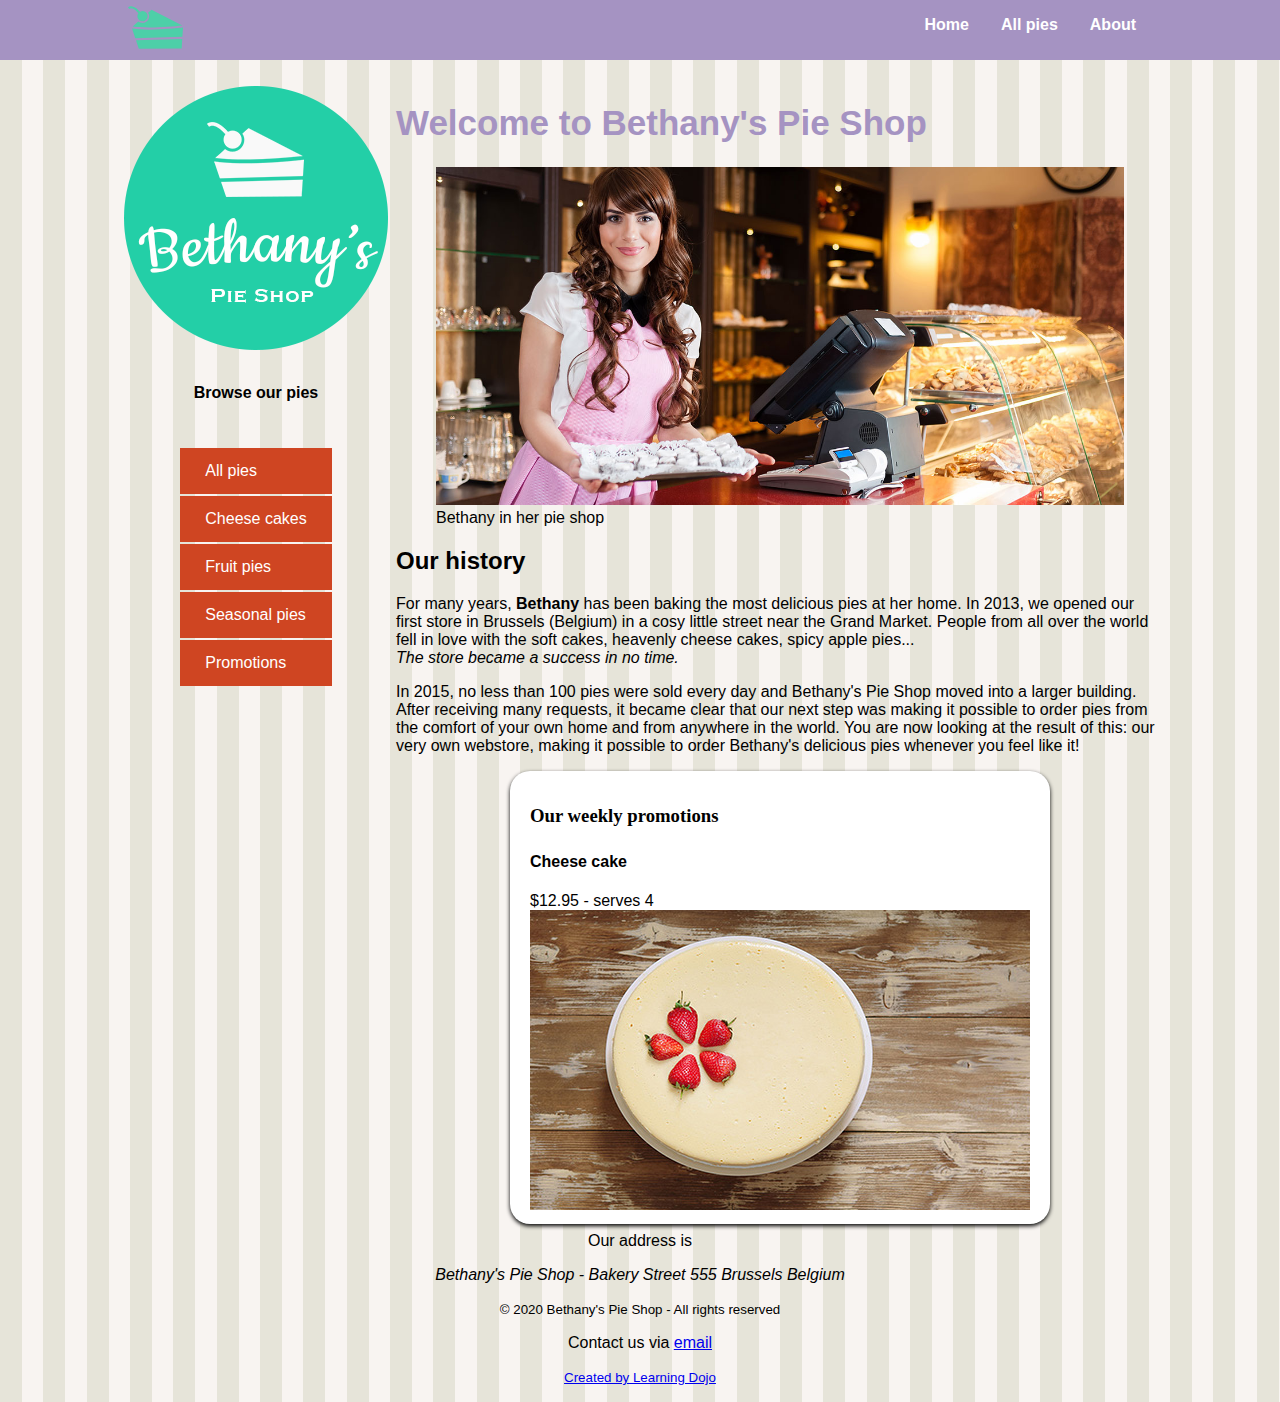
<file: 01 Starter/index.html>
<!DOCTYPE html>
<html>

<head>
    <meta charset="utf-8">
    <title>Welcome to Bethany's Pie Shop!</title>
    <meta name="author" content="Bethany's Pie Shop">
    <meta name="description" content="Store front for Bethany's Pie Shop">
    <meta name="viewport" content="width=device-width, initial-scale=1">
    <link rel="icon" type="image/png" href="favicon.png">
    <link rel="stylesheet" type="text/css" href="css/styles.css">
</head>

<body>
    <header id="mainheader">
        <nav>
            <ul>
                <li><img src="images/cake.svg" height="55" /></li>
                <li><a href="index.html">Home</a></li>
                <li><a href="pages/pieoverview.html">All pies</a></li>
                <li><a href="pages/about.html">About</a></li>
            </ul>
        </nav>
    </header>
    <div class="mainContent">
        <aside class="leftmenu">
            <a href="index.html"><img src="images/bethanylogo.png" /></a>
            <header>
                <h4 style="text-align: center;">Browse our pies</h4>
            </header>
            <ul>
                <a href="pages/pieoverview.html"><li>All pies</li></a>
                <a href="pages/cheesecakes.html"><li>Cheese cakes</li></a>
                <a href="pages/fruitpies.html"><li>Fruit pies</li></a>
                <a href="pages/seasonalpies.html"><li>Seasonal pies</li></a>
                <a href="#promos"><li>Promotions</li></a>
            </ul>
        </aside>
        <main class="main">
            <article>
                <header>
                    <h1 class="pageTitle">Welcome to Bethany's Pie Shop</h1>
                </header>
                <figure>
                    <img src="images/bethany-fullsize.jpg" width="100%" alt="Bethany in her pie shop" />
                    <figcaption>Bethany in her pie shop</figcaption>
                </figure>
                <h2>Our history</h2>
                <p>For many years, <b>Bethany</b> has been baking the most delicious pies at her home. In 2013, we opened our first store in Brussels (Belgium) in a cosy little street near the Grand Market. People from all over the world fell in love with the soft cakes, heavenly cheese cakes, spicy apple pies...<i><br>The store became a success in no time.</i></p>
                <p>In 2015, no less than 100 pies were sold every day and Bethany's Pie Shop moved into a larger building. After receiving many requests, it became clear that our next step was making it possible to order pies from the comfort of your own home and from anywhere in the world. You are now looking at the result of this: our very own webstore, making it possible to order Bethany's delicious pies whenever you feel like it!</p>
            </article>

            <section id="promos">
                <h3 style="font-family:verdana;">Our weekly promotions</h3>
                <h4>Cheese cake</h4>
                $12.95 - serves 4<br>
                <img src="images/products/cheesecakesmall.jpg" alt="Cheese cak with strawberry" />
            </section>
        </main>

    </div>

    <footer>
        <p>Our address is </p>
        <address>Bethany's Pie Shop - Bakery Street 555 Brussels Belgium</address>
        <p><small>&copy; 2020 Bethany's Pie Shop - All rights reserved</small></p>
        <p>Contact us via <a href="mailto:info@bethanyspieshop.com">email</a></p>
        <p><small><a href="https://www.learningdojo.net">Created by Learning Dojo</a></small></p>
    </footer>
</body>

</html>
</file>
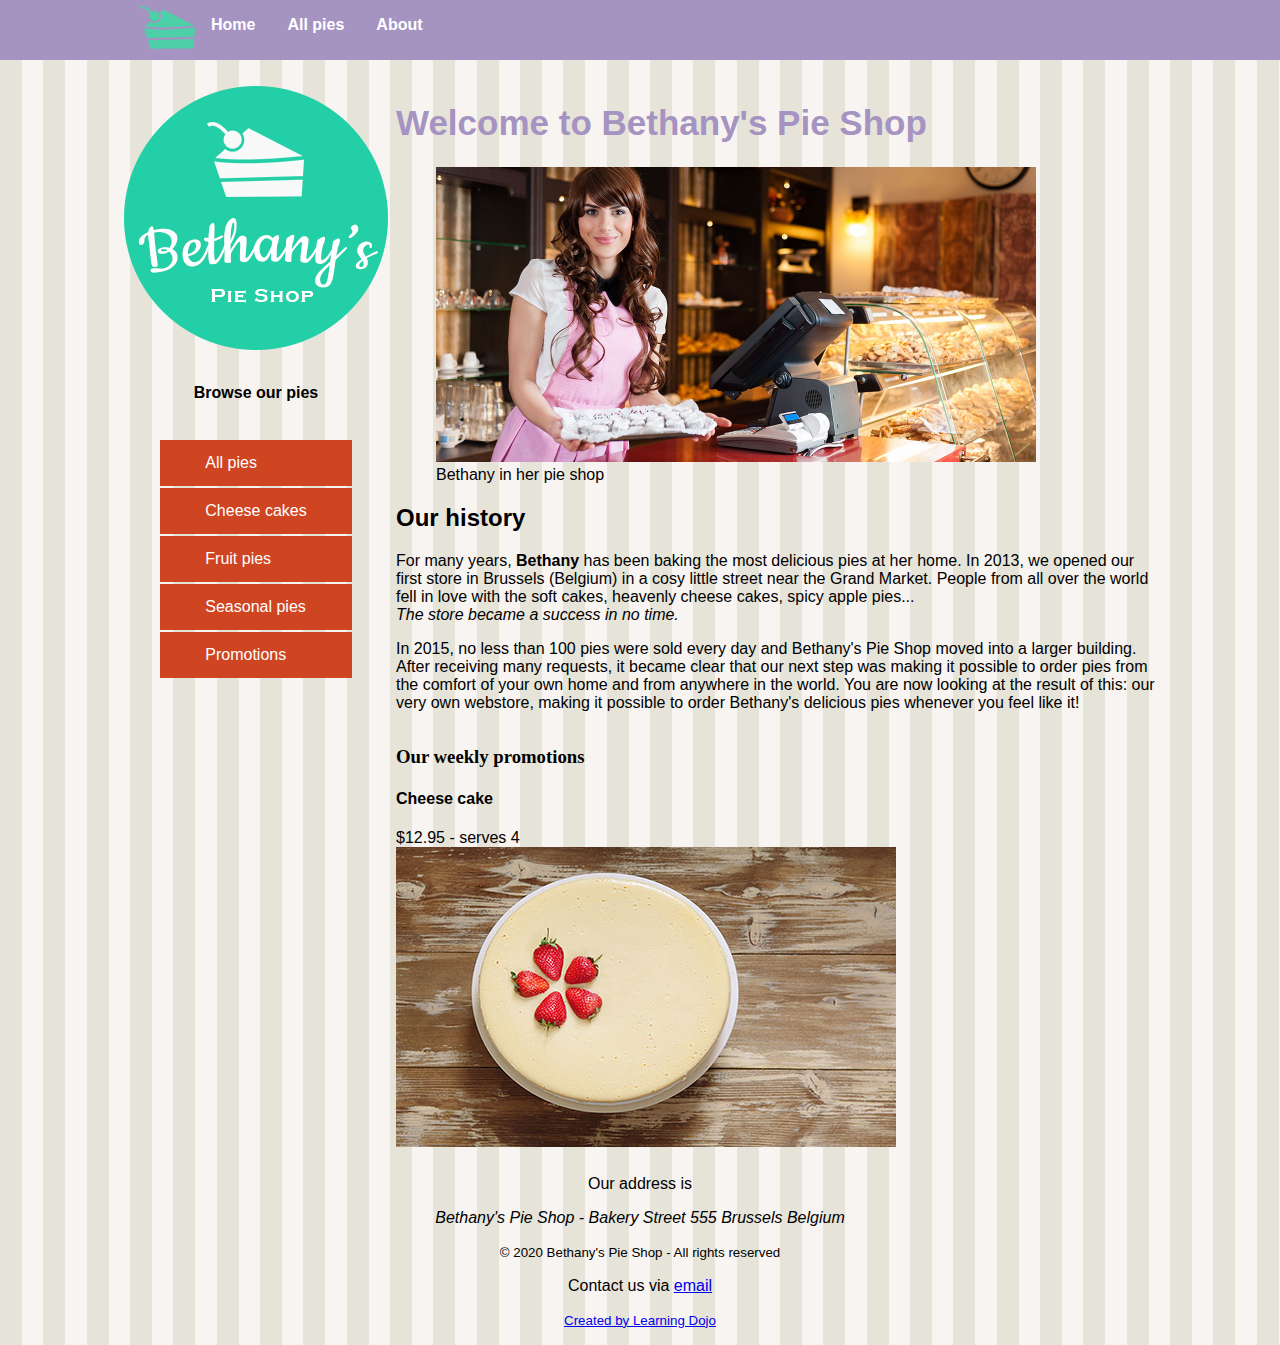
<file: 02 Finshed/index.html>
<!DOCTYPE html>
<html>

<head>
    <meta charset="utf-8">
    <title>Welcome to Bethany's Pie Shop!</title>
    <meta name="author" content="Bethany's Pie Shop">
    <meta name="description" content="Store front for Bethany's Pie Shop">
    <meta name="viewport" content="width=device-width, initial-scale=1">
    <link rel="icon" type="image/png" href="favicon.png">
    <link rel="stylesheet" type="text/css" href="css/styles.css">
</head>

<body>
    <header id="mainheader">
        <nav>
            <ul>
                <li><img src="images/cake.svg" height="55" /></li>
                <li><a href="index.html">Home</a></li>
                <li><a href="pages/pieoverview.html">All pies</a></li>
                <li><a href="pages/about.html">About</a></li>
            </ul>
        </nav>
    </header>
    <div class="mainContent">
        <aside class="leftmenu">
            <a href="index.html"><img src="images/bethanylogo.png" /></a>
            <header>
                <h4 style="text-align: center;">Browse our pies</h4>
            </header>
            <ul>
                <a href="pages/pieoverview.html"><li>All pies</li></a>
                <a href="pages/cheesecakes.html"><li>Cheese cakes</li></a>
                <a href="pages/fruitpies.html"><li>Fruit pies</li></a>
                <a href="pages/seasonalpies.html"><li>Seasonal pies</li></a>
                <a href="#promos"><li>Promotions</li></a>
            </ul>
        </aside>
        <main class="main">
            <article>
                <header>
                    <h1 class="pageTitle">Welcome to Bethany's Pie Shop</h1>
                </header>
                <figure>
                    <img src="images/bethany-fullsize.jpg" width="600" alt="Bethany in her pie shop" />
                    <figcaption>Bethany in her pie shop</figcaption>
                </figure>
                <h2>Our history</h2>
                <p>For many years, <b>Bethany</b> has been baking the most delicious pies at her home. In 2013, we opened our first store in Brussels (Belgium) in a cosy little street near the Grand Market. People from all over the world fell in love with the soft cakes, heavenly cheese cakes, spicy apple pies...<i><br>The store became a success in no time.</i></p>
                <p>In 2015, no less than 100 pies were sold every day and Bethany's Pie Shop moved into a larger building. After receiving many requests, it became clear that our next step was making it possible to order pies from the comfort of your own home and from anywhere in the world. You are now looking at the result of this: our very own webstore, making it possible to order Bethany's delicious pies whenever you feel like it!</p>
            </article>

            <section id="promos">
                <h3 style="font-family:verdana;">Our weekly promotions</h3>
                <h4>Cheese cake</h4>
                $12.95 - serves 4<br>
                <img src="images/products/cheesecakesmall.jpg" alt="Cheese cak with strawberry" />
            </section>
        </main>

    </div>

    <footer>
        <p>Our address is </p>
        <address>Bethany's Pie Shop - Bakery Street 555 Brussels Belgium</address>
        <p><small>&copy; 2020 Bethany's Pie Shop - All rights reserved</small></p>
        <p>Contact us via <a href="mailto:info@bethanyspieshop.com">email</a></p>
        <p><small><a href="https://www.learningdojo.net">Created by Learning Dojo</a></small></p>
    </footer>

</body>

</html>
</file>
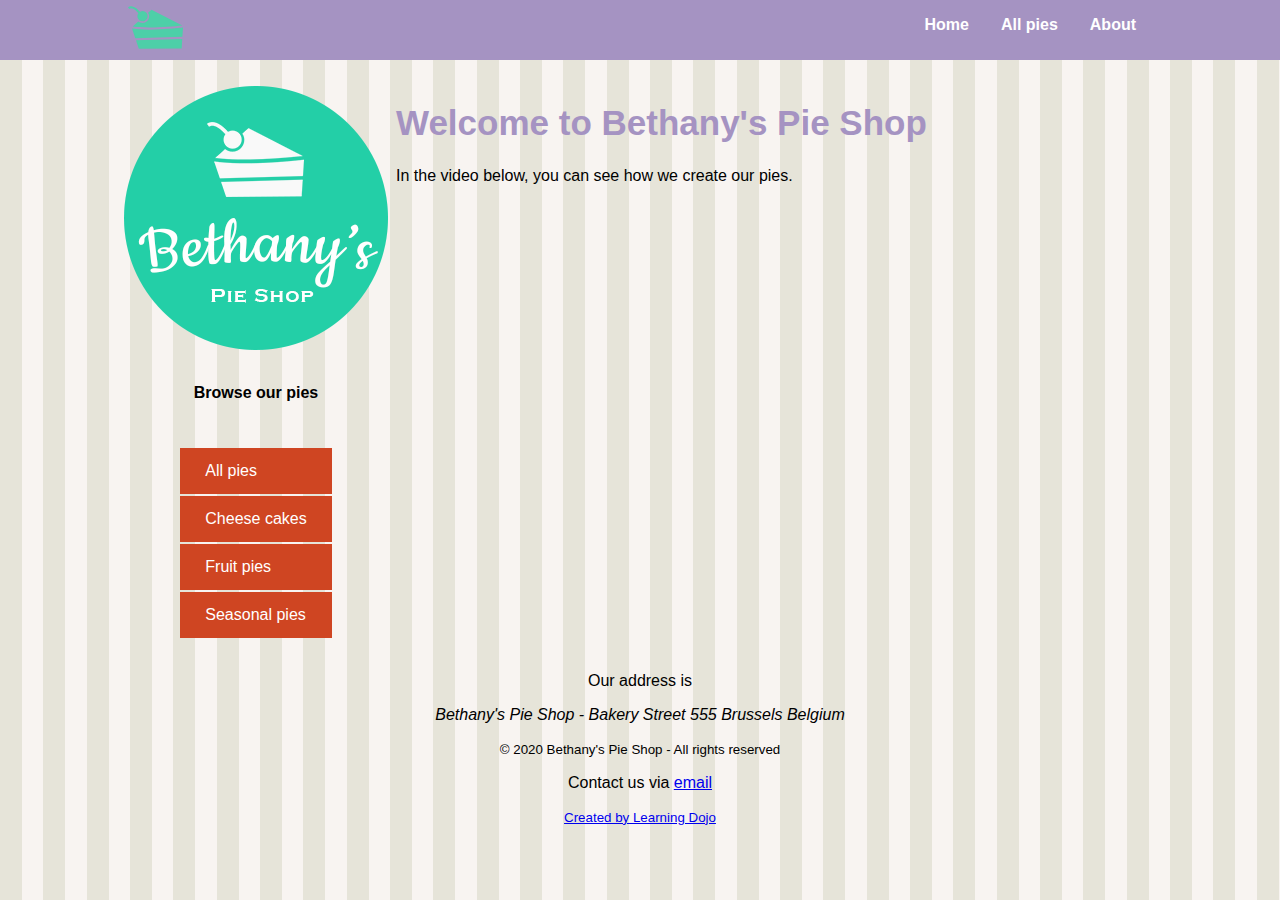
<file: 01 Starter/pages/about.html>
<!-- @format -->

<!DOCTYPE html>
<html>
  <head>
    <meta charset="utf-8" />
    <title>Welcome to Bethany's Pie Shop!</title>
    <meta name="author" content="Bethany's Pie Shop" />
    <meta name="description" content="Store front for Bethany's Pie Shop" />
    <meta name="viewport" content="width=device-width, initial-scale=1" />
    <link rel="icon" type="image/png" href="favicon.png" />
    <link rel="stylesheet" type="text/css" href="../css/styles.css" />
  </head>

  <body>
    <header id="mainheader">
      <nav>
        <ul>
          <li><img src="../images/cake.svg" height="55" /></li>
          <li><a href="../index.html">Home</a></li>
          <li><a href="pieoverview.html">All pies</a></li>
          <li><a href="about.html">About</a></li>
        </ul>
      </nav>
    </header>
    <div class="mainContent">
      <aside class="leftmenu">
        <a href="index.html"><img src="../images/bethanylogo.png" /></a>

        <header>
          <h4 style="text-align: center">Browse our pies</h4>
        </header>
        <ul>
          <a href="pieoverview.html"><li>All pies</li></a>
          <a href="cheesecakes.html"><li>Cheese cakes</li></a>
          <a href="fruitpies.html"><li>Fruit pies</li></a>
          <a href="seasonalpies.html"><li>Seasonal pies</li></a>
        </ul>
      </aside>
      <main class="main">
        <article>
          <header>
            <h1 class="pageTitle">Welcome to Bethany's Pie Shop</h1>
          </header>

          <p>In the video below, you can see how we create our pies.</p>
          <div class="video-container">
            <iframe
            class="video"
              width="560"
              height="315"
              src="https://www.youtube.com/embed/rmMwNp_k36I"
              frameborder="0"
              allow="accelerometer; autoplay; encrypted-media; gyroscope; picture-in-picture"
              allowfullscreen
            ></iframe>
          </div>
        </article>
      </main>
    </div>
    <footer>
      <p>Our address is</p>
      <address>Bethany's Pie Shop - Bakery Street 555 Brussels Belgium</address>
      <p><small>&copy; 2020 Bethany's Pie Shop - All rights reserved</small></p>
      <p>Contact us via <a href="mailto:info@bethanyspieshop.com">email</a></p>
      <p>
        <small
          ><a href="https://www.learningdojo.net"
            >Created by Learning Dojo</a
          ></small
        >
      </p>
    </footer>
  </body>
</html>
</file>
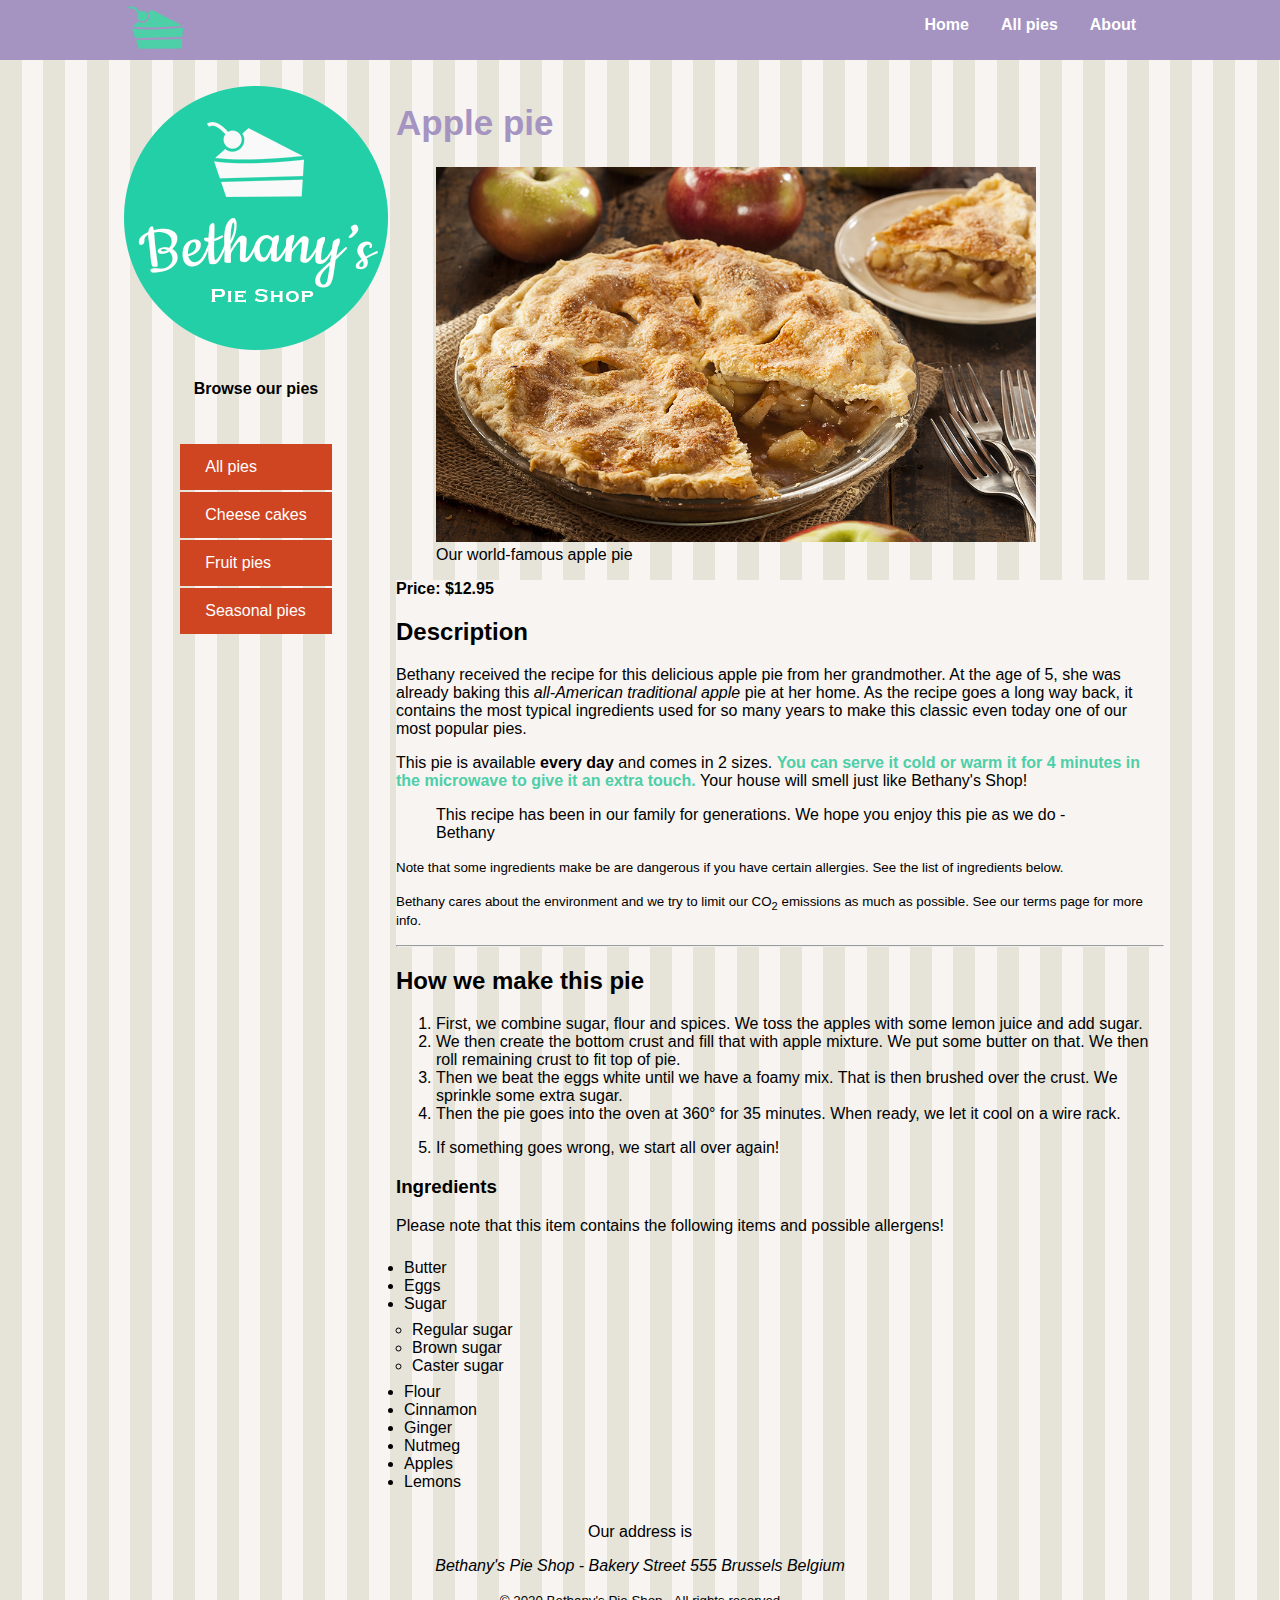
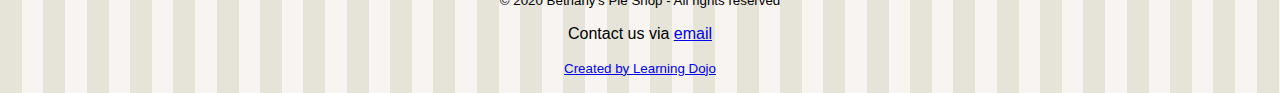
<file: 01 Starter/pages/applepie.html>
<!DOCTYPE html>
<html>

<head>
    <meta charset="utf-8">
    <title>Welcome to Bethany's Pie Shop!</title>
    <meta name="author" content="Bethany's Pie Shop">
    <meta name="description" content="Store front for Bethany's Pie Shop">
    <meta name="viewport" content="width=device-width, initial-scale=1">
    <link rel="icon" type="image/png" href="favicon.png">
    <link rel="stylesheet" type="text/css" href="../css/styles.css">
</head>

<body>
    <header id="mainheader">
        <nav>
            <ul>
                <li><img src="../images/cake.svg" height="55" /></li>
                <li><a href="../index.html">Home</a></li>
                <li><a href="pieoverview.html">All pies</a></li>
                <li><a href="about.html">About</a></li>
            </ul>
        </nav>
    </header>
    <div class="mainContent">
        <aside class="leftmenu">
            <img src="../images/bethanylogo.png" />

            <header>
                <h4 style="text-align: center;">Browse our pies</h4>
            </header>
            <ul>
                <a href="pieoverview.html"><li>All pies</li></a>
                <a href="cheesecakes.html"><li>Cheese cakes</li></a>
                <a href="fruitpies.html"><li>Fruit pies</li></a>
                <a href="seasonalpies.html"><li>Seasonal pies</li></a>
            </ul>
        </aside>
        <main class="main">
            <article>
                <header>
                    <h1 class="pageTitle">Apple pie</h1>
                </header>
                <figure>
                    <a href="images/products/applepie.jpg"><img src="../images/products/applepie.jpg" width="600"
                            alt="Apple pie" /></a>
                    <figcaption>Our world-famous apple pie</figcaption>
                </figure>
                <div style="background-color:#f8f4f1;">
                    <strong>Price: $12.95</strong>
                    <h2>Description</h2>
                    <p>Bethany received the recipe for this delicious apple pie from her grandmother. At the age of 5, she was already baking this <em>all-American traditional apple</em> pie at her home. As the recipe goes a long way back, it contains the most typical ingredients used for so many years to make this classic even today one of our most popular pies.
                    </p>
                    <p>This pie is available <strong>every day</strong> and comes in 2 sizes. <span style="color:#4dcfa8; font-weight:bold ;">You can serve it cold or warm it for 4 minutes in the microwave to give it an extra touch. </span>Your house will smell just like Bethany's Shop!</p>
                    <p>
                        <blockquote>This recipe has been in our family for generations. We hope you enjoy this pie as we do - Bethany</blockquote>
                    </p>
                    <p><small>Note that some ingredients make be are dangerous if you have certain allergies. See the list of ingredients below.</small></p>
                    <p><small>Bethany cares about the environment and we try to limit our CO<sub>2</sub> emissions as much as possible. See our terms page for more info.</small></p>
                    <hr>
                </div>

                <h2>How we make this pie</h2>
                <!-- <ol type="a"> -->
                <ol>
                    <li>First, we combine sugar, flour and spices. We toss the apples with some lemon juice and add sugar.
                    </li>
                    <li>We then create the bottom crust and fill that with apple mixture. We put some butter on that. We then roll remaining crust to fit top of pie.
                    </li>
                    <li>Then we beat the eggs white until we have a foamy mix. That is then brushed over the crust. We sprinkle some extra sugar.
                    </li>
                    <li>Then the pie goes into the oven at 360° for 35 minutes. When ready, we let it cool on a wire rack.</li>
                </ol>
                <ol start=5>
                    <li>If something goes wrong, we start all over again!</li>
                </ol>
                <h3>Ingredients</h3>
                <p>Please note that this item contains the following items and possible allergens!</p>
                <ul>
                    <li>Butter</li>
                    <li>Eggs</li>
                    <li>Sugar</li>
                    <ul>
                        <li>Regular sugar</li>
                        <li>Brown sugar</li>
                        <li>Caster sugar</li>
                    </ul>
                    <li>Flour</li>
                    <li>Cinnamon</li>
                    <li>Ginger</li>
                    <li>Nutmeg</li>
                    <li>Apples</li>
                    <li>Lemons</li>
                </ul>

        </main>
    </div>
    <footer>
        <p>Our address is </p>
        <address>Bethany's Pie Shop - Bakery Street 555 Brussels Belgium</address>
        <p><small>&copy; 2020 Bethany's Pie Shop - All rights reserved</small></p>
        <p>Contact us via <a href="mailto:info@bethanyspieshop.com">email</a></p>
        <p><small><a href="https://www.learningdojo.net">Created by Learning Dojo</a></small></p>
    </footer>
</body>

</html>
</file>
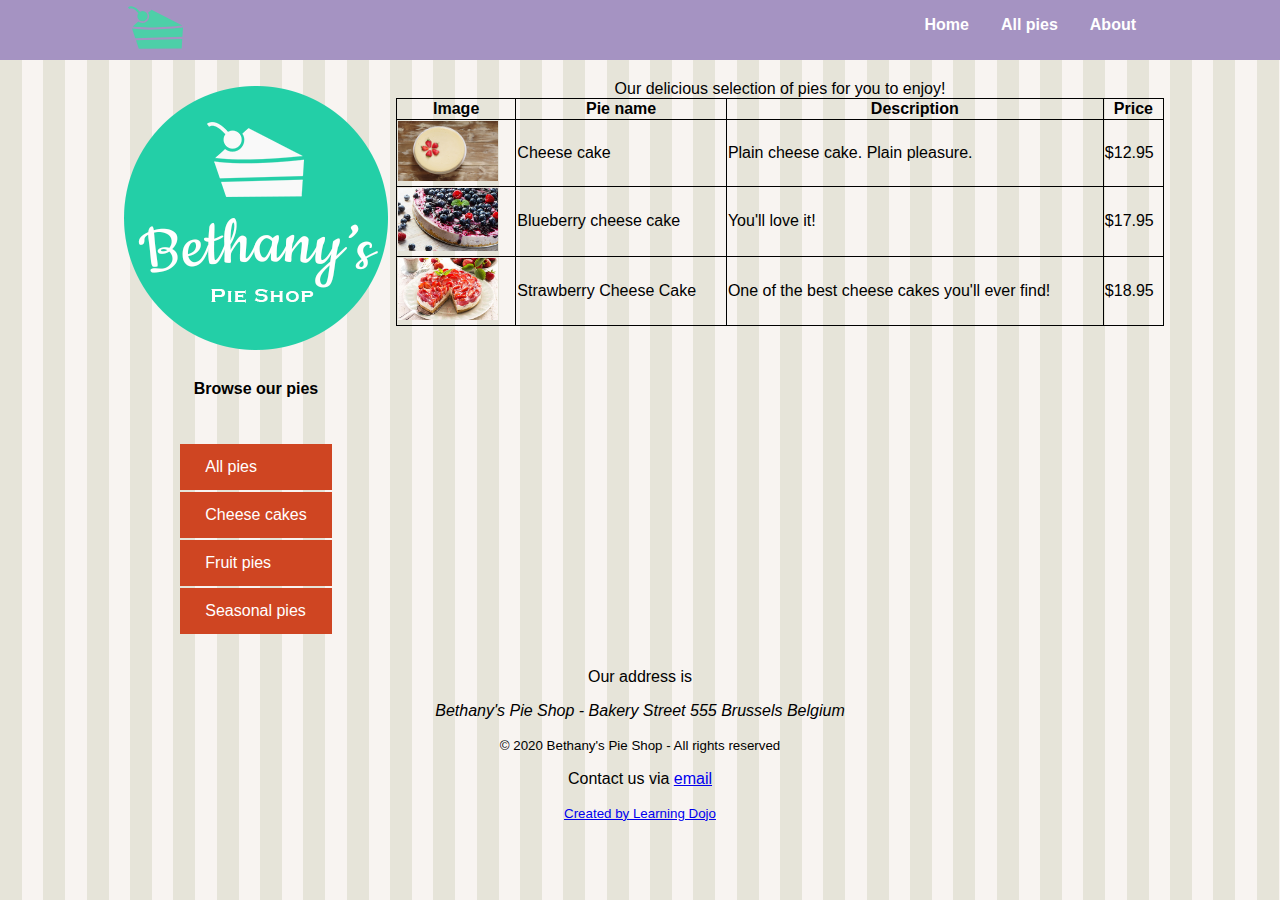
<file: 01 Starter/pages/cheesecakes.html>
<!DOCTYPE html>
<html>

<head>
    <meta charset="utf-8">
    <title>Welcome to Bethany's Pie Shop!</title>
    <meta name="author" content="Bethany's Pie Shop">
    <meta name="description" content="Store front for Bethany's Pie Shop">
    <meta name="viewport" content="width=device-width, initial-scale=1">
    <link rel="icon" type="image/png" href="favicon.png">
    <link rel="stylesheet" type="text/css" href="../css/styles.css">
</head>

<body>
    <header id="mainheader">
        <nav>
            <ul>
                <li><img src="../images/cake.svg" height="55" /></li>
                <li><a href="../index.html">Home</a></li>
                <li><a href="pieoverview.html">All pies</a></li>
                <li><a href="about.html">About</a></li>
            </ul>
        </nav>
    </header>
    <div class="mainContent">
        <aside class="leftmenu">
            <img src="../images/bethanylogo.png" />

            <header>
                <h4 style="text-align: center;">Browse our pies</h4>
            </header>
            <ul>
                <a href="pieoverview.html"><li>All pies</li></a>
                <a href="cheesecakes.html"><li>Cheese cakes</li></a>
                <a href="fruitpies.html"><li>Fruit pies</li></a>
                <a href="seasonalpies.html"><li>Seasonal pies</li></a>
            </ul>
        </aside>
        <main class="main">
            <table border="1" style="width:100%;border: 1px solid black;border-collapse: collapse; padding: 20px;border-spacing: 5px;">
                <caption>
                    Our delicious selection of pies for you to enjoy!
                </caption>
                <thead>
                    <tr>
                        <th>Image</th>
                        <th>Pie name</th>
                        <th>Description</th>
                        <th>Price</th>
                    </tr>
                </thead>
                <tbody>
                    <tr>
                        <td><img src="../images/products/cheesecakesmall.jpg" width="100"></td>
                        <td>Cheese cake</td>
                        <td>Plain cheese cake. Plain pleasure.</td>
                        <td>$12.95</td>
                    </tr>
                    <tr>
                        <td><img src="../images/products/blueberrycheesecakesmall.jpg" width="100"></td>
                        <td>Blueberry cheese cake</td>
                        <td>You'll love it!</td>
                        <td>$17.95</td>
                    </tr>
                    <tr>
                        <td><img src="../images/products/strawberrycheesecakesmall.jpg" width="100"></td>
                        <td>Strawberry Cheese Cake</td>
                        <td>One of the best cheese cakes you'll ever find!</td>
                        <td>$18.95</td>
                    </tr>
                </tbody>
            </table>
        </main>

    </div>
    <footer>
        <p>Our address is </p>
        <address>Bethany's Pie Shop - Bakery Street 555 Brussels Belgium</address>
        <p><small>&copy; 2020 Bethany's Pie Shop - All rights reserved</small></p>
        <p>Contact us via <a href="mailto:info@bethanyspieshop.com">email</a></p>
        <p><small><a href="https://www.learningdojo.net">Created by Learning Dojo</a></small></p>
    </footer>
</body>

</html>
</file>
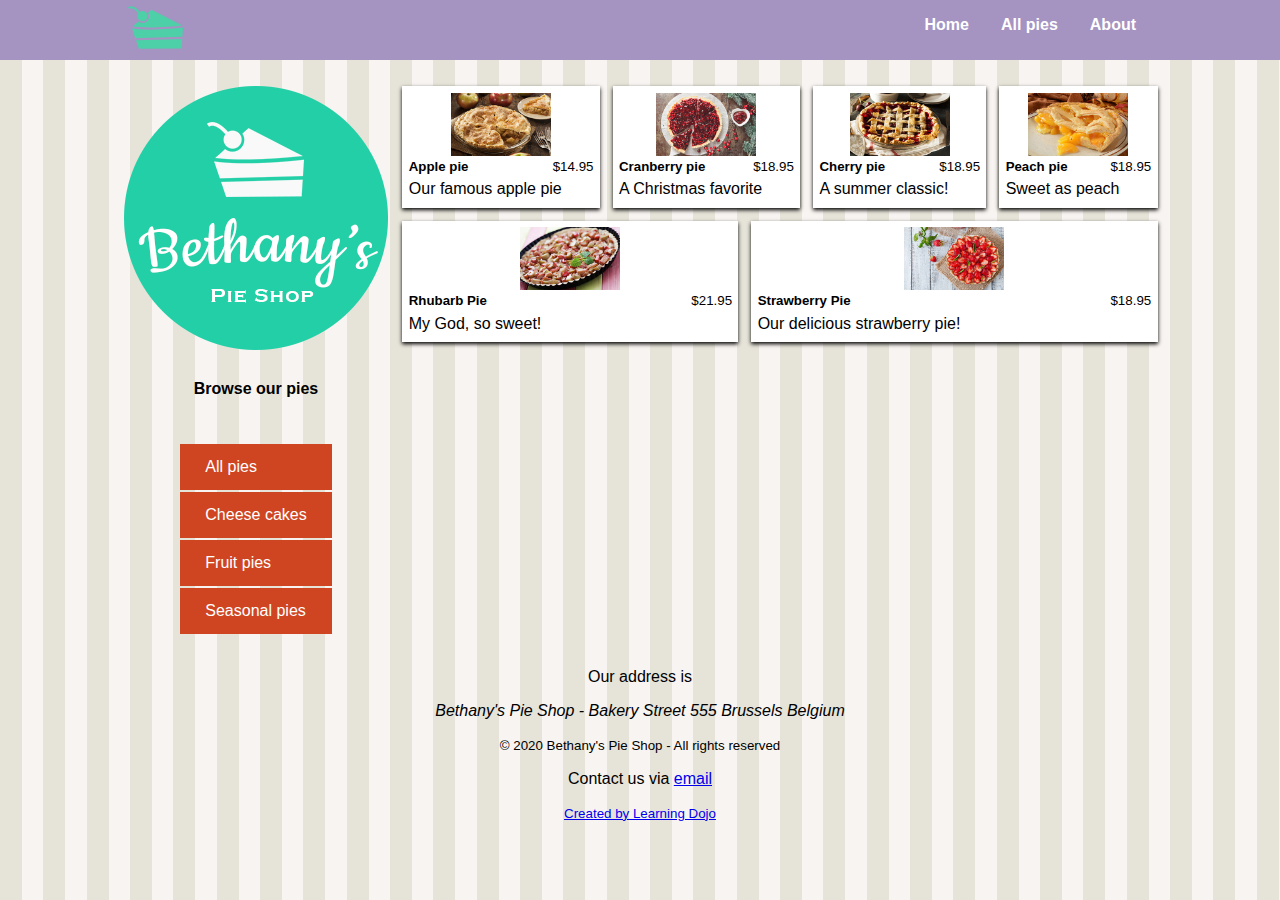
<file: 01 Starter/pages/fruitpies.html>
<!-- @format -->

<!DOCTYPE html>
<html>
  <head>
    <meta charset="utf-8" />
    <title>Welcome to Bethany's Pie Shop!</title>
    <meta name="author" content="Bethany's Pie Shop" />
    <meta name="description" content="Store front for Bethany's Pie Shop" />
    <meta name="viewport" content="width=device-width, initial-scale=1" />
    <link rel="icon" type="image/png" href="favicon.png" />
    <link rel="stylesheet" type="text/css" href="../css/styles.css" />
  </head>

  <body>
    <header id="mainheader">
      <nav>
        <ul>
          <li><img src="../images/cake.svg" height="55" /></li>
          <li><a href="../index.html">Home</a></li>
          <li><a href="pieoverview.html">All pies</a></li>
          <li><a href="about.html">About</a></li>
        </ul>
      </nav>
    </header>
    <div class="mainContent">
      <aside class="leftmenu">
        <img src="../images/bethanylogo.png" />

        <header>
          <h4 style="text-align: center">Browse our pies</h4>
        </header>
        <ul>
          <a href="pieoverview.html"><li>All pies</li></a>
          <a href="cheesecakes.html"><li>Cheese cakes</li></a>
          <a href="fruitpies.html"><li>Fruit pies</li></a>
          <a href="seasonalpies.html"><li>Seasonal pies</li></a>
        </ul>
      </aside>
      <main class="pie-gallery">
        <div class="pieCard">
          <img
            src="../images/products/applepiesmall.jpg"
            width="100"
            height="63"
          />

          <div class="cardRow">
            <h5>Apple pie</h5>
            <small>$14.95</small>
          </div>

          <p>Our famous apple pie</p>
          
        </div>

        <div class="pieCard">
          <img
            src="../images/products/cranberrypiesmall.jpg"
            width="100"
            height="63"
          />
          <div class="cardRow">
            <h5>Cranberry pie</h5>
            <small>$18.95</small>
          </div>
          
          <p>A Christmas favorite</p>
          
        </div>

        <div class="pieCard">
          <img
            src="../images/products/cherrypiesmall.jpg"
            width="100"
            height="63"
          />
          <div class="cardRow">
            <h5>Cherry pie</h5>
            <small>$18.95</small>
          </div>
          
          <p>A summer classic!</p>
          
        </div>

        <div class="pieCard">
          <img
            src="../images/products/peachpiesmall.jpg"
            width="100"
            height="63"
          />
          <div class="cardRow">
            <h5>Peach pie</h5>
            <small>$18.95</small>
          </div>
          
          <p>Sweet as peach</p>
          
        </div>

        <div class="pieCard">
          <img
            src="../images/products/rhubarbpiesmall.jpg"
            width="100"
            height="63"
          />
          <div class="cardRow">
            <h5>Rhubarb Pie</h5>
            <small>$21.95</small>
          </div>
          
          <p>My God, so sweet!</p>
          
        </div>

        <div class="pieCard">
          <img
            src="../images/products/strawberrypiesmall.jpg"
            width="100"
            height="63"
          />
          <div class="cardRow">
            <h5>Strawberry Pie</h5>
            <small>$18.95</small>
          </div>
          
          <p>Our delicious strawberry pie!</p>
          
        </div>
      </main>
    </div>
    <footer>
      <p>Our address is</p>
      <address>Bethany's Pie Shop - Bakery Street 555 Brussels Belgium</address>
      <p><small>&copy; 2020 Bethany's Pie Shop - All rights reserved</small></p>
      <p>Contact us via <a href="mailto:info@bethanyspieshop.com">email</a></p>
      <p>
        <small
          ><a href="https://www.learningdojo.net"
            >Created by Learning Dojo</a
          ></small
        >
      </p>
    </footer>
  </body>
</html>
</file>
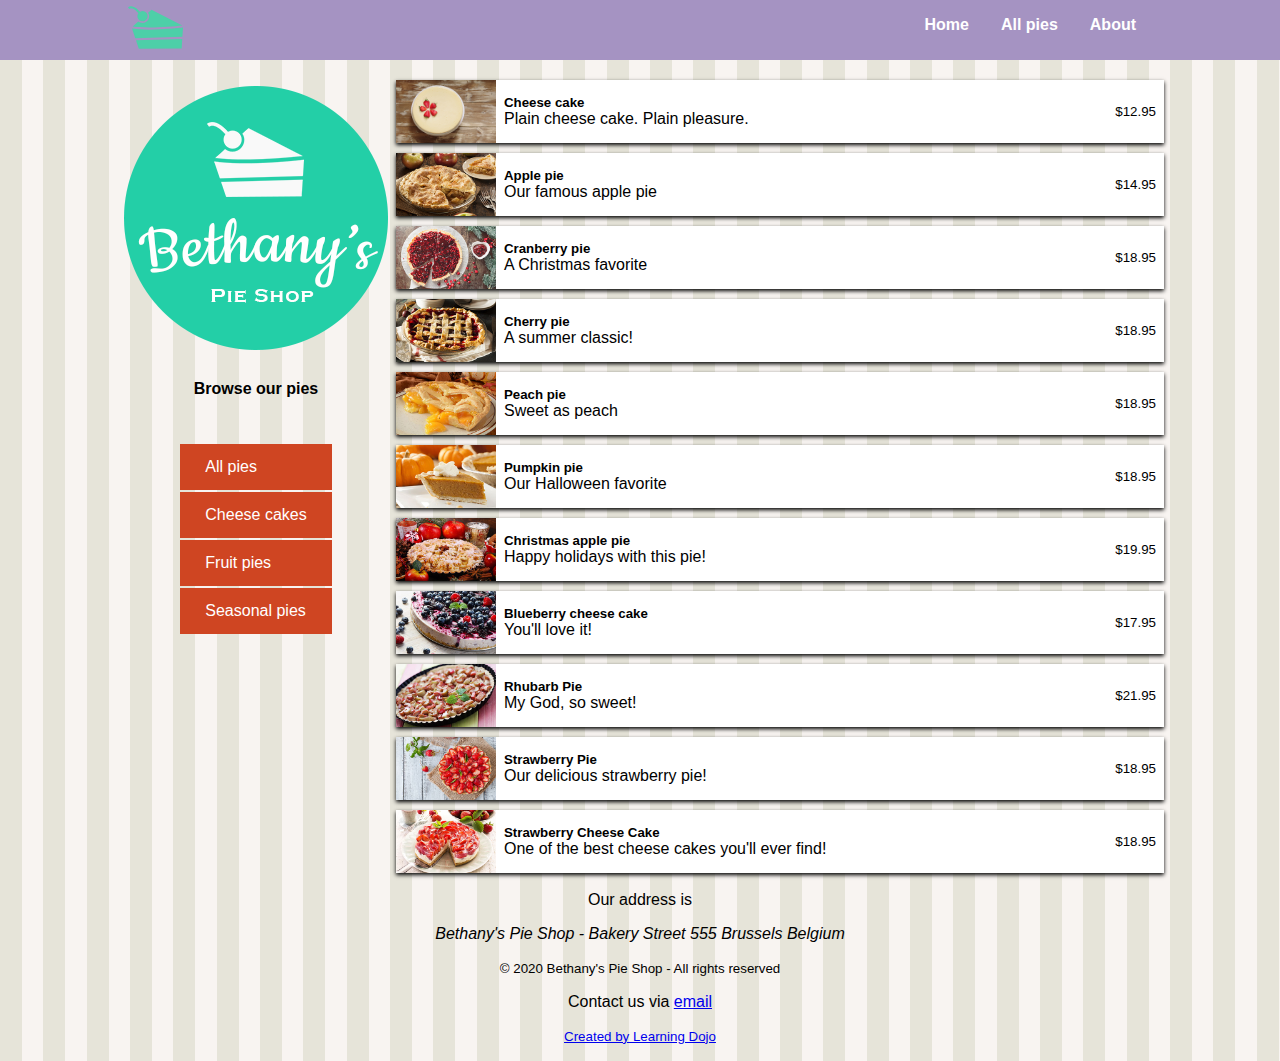
<file: 01 Starter/pages/pieoverview.html>
<!-- @format -->

<!DOCTYPE html>
<html>
  <head>
    <meta charset="utf-8" />
    <title>Welcome to Bethany's Pie Shop!</title>
    <meta name="author" content="Bethany's Pie Shop" />
    <meta name="description" content="Store front for Bethany's Pie Shop" />
    <meta name="viewport" content="width=device-width, initial-scale=1" />
    <link rel="icon" type="image/png" href="favicon.png" />
    <link rel="stylesheet" type="text/css" href="../css/styles.css" />
  </head>

  <body>
    <header id="mainheader">
      <nav>
        <ul>
          <li><img src="../images/cake.svg" height="55" /></li>
          <li><a href="../index.html">Home</a></li>
          <li><a href="pieoverview.html">All pies</a></li>
          <li><a href="about.html">About</a></li>
        </ul>
      </nav>
    </header>
    <div class="mainContent">
      <aside class="leftmenu">
        <img src="../images/bethanylogo.png" />

        <header>
          <h4 style="text-align: center">Browse our pies</h4>
        </header>
        <ul>
          <a href="pieoverview.html"><li>All pies</li></a>
          <a href="cheesecakes.html"><li>Cheese cakes</li></a>
          <a href="fruitpies.html"><li>Fruit pies</li></a>
          <a href="seasonalpies.html"><li>Seasonal pies</li></a>
        </ul>
      </aside>
      <main class="main">
        <div class="pieRow">
          <img
            src="../images/products/cheesecakesmall.jpg"
            width="100"
            height="63"
          />
          <div>
            <h5>Cheese cake</h5>
            <p>Plain cheese cake. Plain pleasure.</p>
          </div>

          <small>$12.95</small>
        </div>

        <div class="pieRow">
          <img
            src="../images/products/applepiesmall.jpg"
            width="100"
            height="63"
          />
          <div>
            <h5>Apple pie</h5>
            <p>Our famous apple pie</p>
          </div>

          <small>$14.95</small>
        </div>

        <div class="pieRow">
          <img
            src="../images/products/cranberrypiesmall.jpg"
            width="100"
            height="63"
          />
          <div>
            <h5>Cranberry pie</h5>
            <p>A Christmas favorite</p>
          </div>

          <small>$18.95</small>
        </div>

        <div class="pieRow">
          <img
            src="../images/products/cherrypiesmall.jpg"
            width="100"
            height="63"
          />
          <div>
            <h5>Cherry pie</h5>
            <p>A summer classic!</p>
          </div>

          <small>$18.95</small>
        </div>

        <div class="pieRow">
          <img
            src="../images/products/peachpiesmall.jpg"
            width="100"
            height="63"
          />
          <div>
            <h5>Peach pie</h5>
            <p>Sweet as peach</p>
          </div>

          <small>$18.95</small>
        </div>

        <div class="pieRow">
          <img
            src="../images/products/pumpkinpiesmall.jpg"
            width="100"
            height="63"
          />
          <div>
            <h5>Pumpkin pie</h5>
            <p>Our Halloween favorite</p>
          </div>

          <small>$18.95</small>
        </div>

        <div class="pieRow">
          <img
            src="../images/products/christmasapplepiesmall.jpg"
            width="100"
            height="63"
          />
          <div>
            <h5>Christmas apple pie</h5>
            <p>Happy holidays with this pie!</p>
          </div>

          <small>$19.95</small>
        </div>

        <div class="pieRow">
          <img
            src="../images/products/blueberrycheesecakesmall.jpg"
            width="100"
            height="63"
          />
          <div>
            <h5>Blueberry cheese cake</h5>
            <p>You'll love it!</p>
          </div>

          <small>$17.95</small>
        </div>

        <div class="pieRow">
          <img
            src="../images/products/rhubarbpiesmall.jpg"
            width="100"
            height="63"
          />
          <div>
            <h5>Rhubarb Pie</h5>
            <p>My God, so sweet!</p>
          </div>

          <small>$21.95</small>
        </div>

        <div class="pieRow">
          <img
            src="../images/products/strawberrypiesmall.jpg"
            width="100"
            height="63"
          />
          <div>
            <h5>Strawberry Pie</h5>
            <p>Our delicious strawberry pie!</p>
          </div>

          <small>$18.95</small>
        </div>

        <div class="pieRow">
          <img
            src="../images/products/strawberrycheesecakesmall.jpg"
            width="100"
          />
          <div>
            <h5>Strawberry Cheese Cake</h5>
            <p>One of the best cheese cakes you'll ever find!</p>
          </div>

          <small>$18.95</small>
        </div>
      </main>
    </div>
    <footer>
      <p>Our address is</p>
      <address>Bethany's Pie Shop - Bakery Street 555 Brussels Belgium</address>
      <p><small>&copy; 2020 Bethany's Pie Shop - All rights reserved</small></p>
      <p>Contact us via <a href="mailto:info@bethanyspieshop.com">email</a></p>
      <p>
        <small
          ><a href="https://www.learningdojo.net"
            >Created by Learning Dojo</a
          ></small
        >
      </p>
    </footer>
  </body>
</html>
</file>
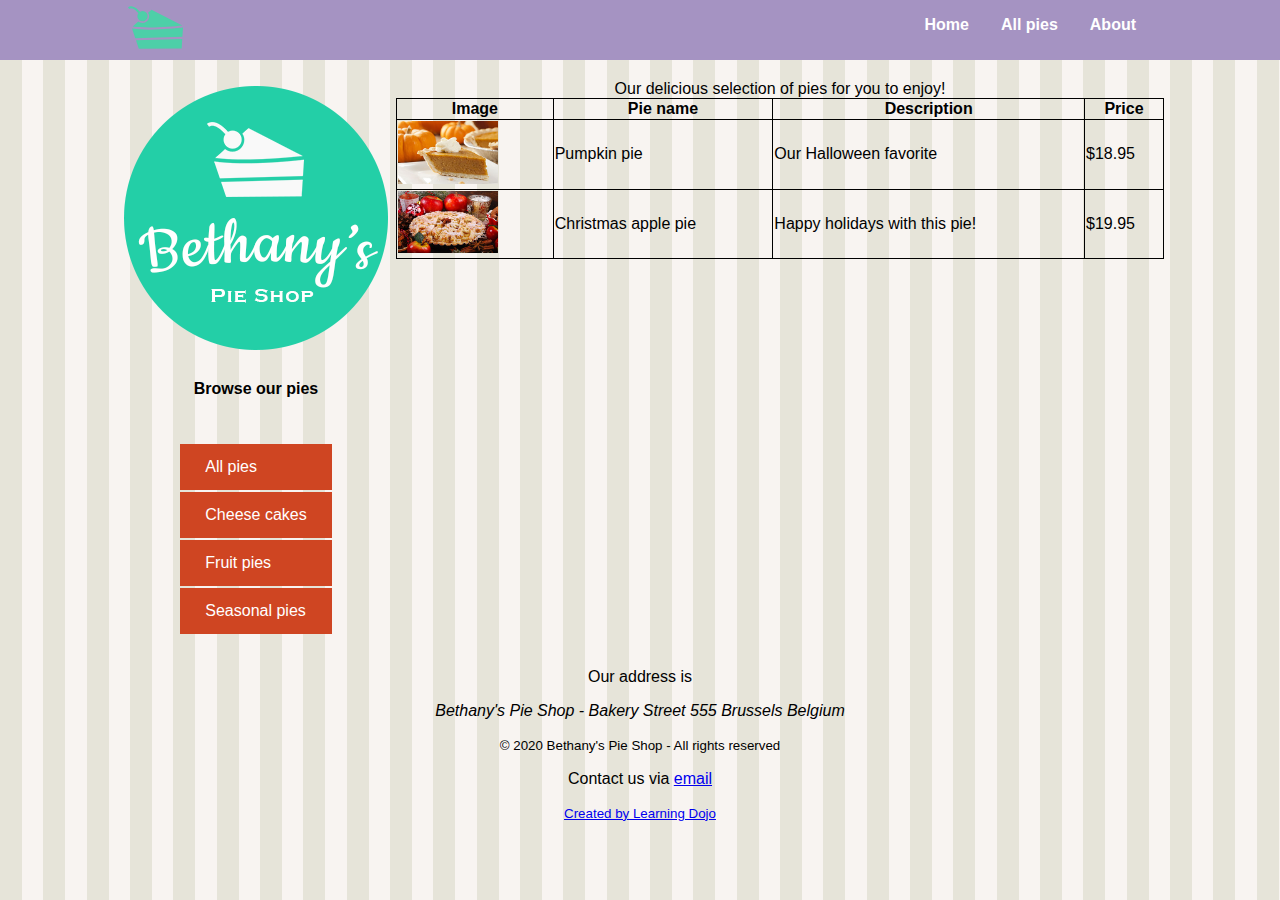
<file: 01 Starter/pages/seasonalpies.html>
<!DOCTYPE html>
<html>

<head>
    <meta charset="utf-8">
    <title>Welcome to Bethany's Pie Shop!</title>
    <meta name="author" content="Bethany's Pie Shop">
    <meta name="description" content="Store front for Bethany's Pie Shop">
    <meta name="viewport" content="width=device-width, initial-scale=1">
    <link rel="icon" type="image/png" href="favicon.png">
    <link rel="stylesheet" type="text/css" href="../css/styles.css">
</head>

<body>
    <header id="mainheader">
        <nav>
            <ul>
                <li><img src="../images/cake.svg" height="55" /></li>
                <li><a href="../index.html">Home</a></li>
                <li><a href="pieoverview.html">All pies</a></li>
                <li><a href="about.html">About</a></li>
            </ul>
        </nav>
    </header>
    <div class="mainContent">
        <aside class="leftmenu">
            <img src="../images/bethanylogo.png" />

            <header>
                <h4 style="text-align: center;">Browse our pies</h4>
            </header>
            <ul>
                <a href="pieoverview.html"><li>All pies</li></a>
                <a href="cheesecakes.html"><li>Cheese cakes</li></a>
                <a href="fruitpies.html"><li>Fruit pies</li></a>
                <a href="seasonalpies.html"><li>Seasonal pies</li></a>
            </ul>
        </aside>
        <main class="main">
            <table border="1"
                style="width:100%;border: 1px solid black;border-collapse: collapse; padding: 20px;border-spacing: 5px;">
                <caption>
                    Our delicious selection of pies for you to enjoy!
                </caption>
                <thead>
                    <tr>
                        <th>Image</th>
                        <th>Pie name</th>
                        <th>Description</th>
                        <th>Price</th>
                    </tr>
                </thead>
                <tbody>

                    <tr>
                        <td><img src="../images/products/pumpkinpiesmall.jpg" width="100"></td>
                        <td>Pumpkin pie</td>
                        <td>Our Halloween favorite</td>
                        <td>$18.95</td>
                    </tr>
                    <tr>
                        <td><img src="../images/products/christmasapplepiesmall.jpg" width="100"></td>
                        <td>Christmas apple pie</td>
                        <td>Happy holidays with this pie!</td>
                        <td>$19.95</td>
                    </tr>
                </tbody>
            </table>
        </main>

    </div>
    <footer>
        <p>Our address is </p>
        <address>Bethany's Pie Shop - Bakery Street 555 Brussels Belgium</address>
        <p><small>&copy; 2020 Bethany's Pie Shop - All rights reserved</small></p>
        <p>Contact us via <a href="mailto:info@bethanyspieshop.com">email</a></p>
        <p><small><a href="https://www.learningdojo.net">Created by Learning Dojo</a></small></p>
    </footer>
</body>

</html>
</file>
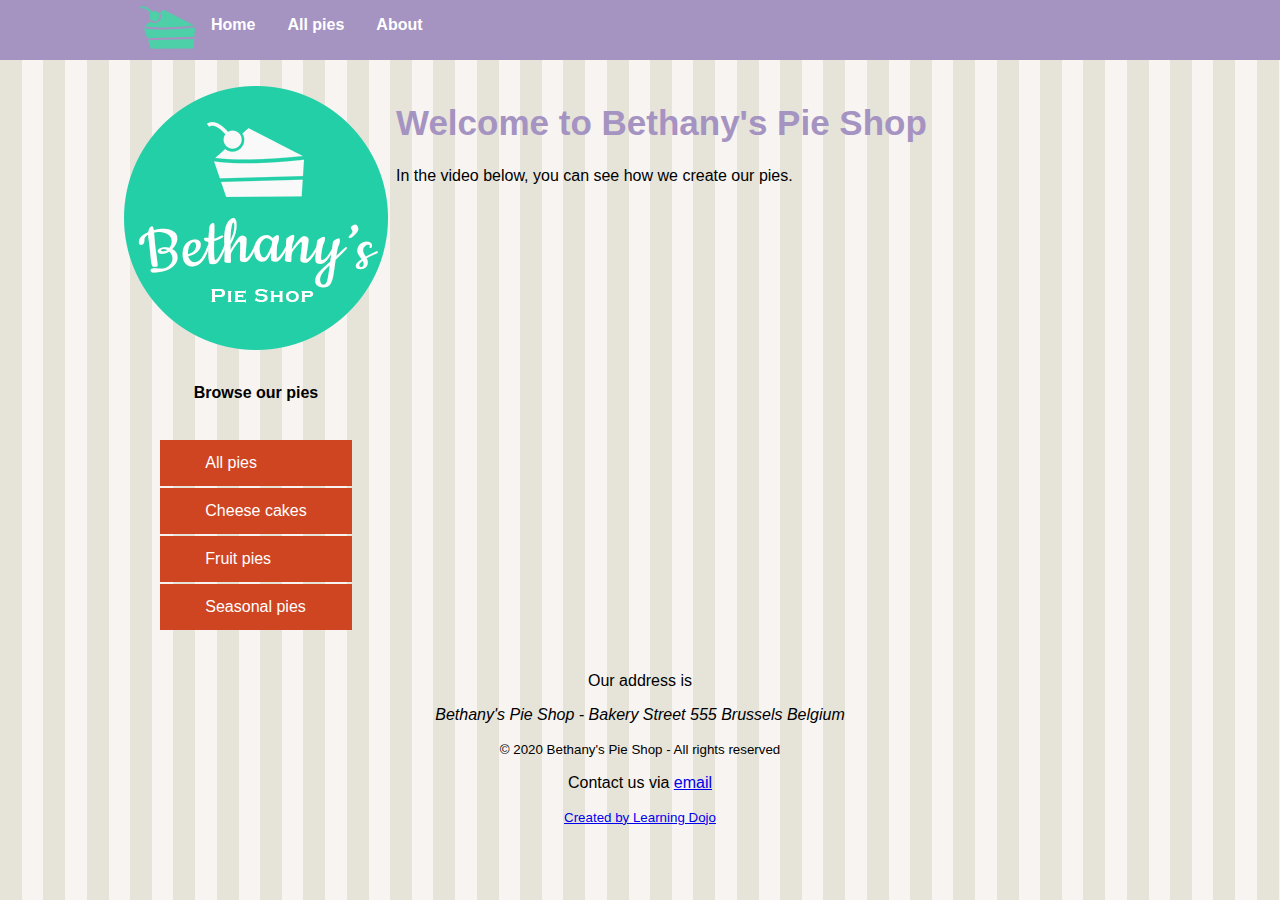
<file: 02 Finshed/pages/about.html>
<!DOCTYPE html>
<html>

<head>
    <meta charset="utf-8">
    <title>Welcome to Bethany's Pie Shop!</title>
    <meta name="author" content="Bethany's Pie Shop">
    <meta name="description" content="Store front for Bethany's Pie Shop">
    <meta name="viewport" content="width=device-width, initial-scale=1">
    <link rel="icon" type="image/png" href="favicon.png">
    <link rel="stylesheet" type="text/css" href="../css/styles.css">
</head>

<body>
    <header id="mainheader">
        <nav>
            <ul>
                <li><img src="../images/cake.svg" height="55" /></li>
                <li><a href="../index.html">Home</a></li>
                <li><a href="pieoverview.html">All pies</a></li>
                <li><a href="about.html">About</a></li>
            </ul>
        </nav>
    </header>
    <div class="mainContent">
        <aside class="leftmenu">
            <a href="index.html"><img src="../images/bethanylogo.png" /></a>

            <header>
                <h4 style="text-align: center;">Browse our pies</h4>
            </header>
            <ul>
                <a href="pieoverview.html"><li>All pies</li></a>
                <a href="cheesecakes.html"><li>Cheese cakes</li></a>
                <a href="fruitpies.html"><li>Fruit pies</li></a>
                <a href="seasonalpies.html"><li>Seasonal pies</li></a>
            </ul>
        </aside>
        <main class="main">
            <article>
                <header>
                    <h1 class="pageTitle">Welcome to Bethany's Pie Shop</h1>
                </header>
                
                <p>In the video below, you can see how we create our pies.</p>
                <iframe width="560" height="315" src="https://www.youtube.com/embed/rmMwNp_k36I" frameborder="0" allow="accelerometer; autoplay; encrypted-media; gyroscope; picture-in-picture" allowfullscreen></iframe>
            </article>
        </main>

    </div>

    <footer>
        <p>Our address is</p>
        <address>Bethany's Pie Shop - Bakery Street 555 Brussels Belgium</address>
        <p><small>&copy; 2020 Bethany's Pie Shop - All rights reserved</small></p>
        <p>Contact us via <a href="mailto:info@bethanyspieshop.com">email</a></p>
        <p><small><a href="https://www.learningdojo.net">Created by Learning Dojo</a></small></p>
    </footer>

</body>

</html>
</file>
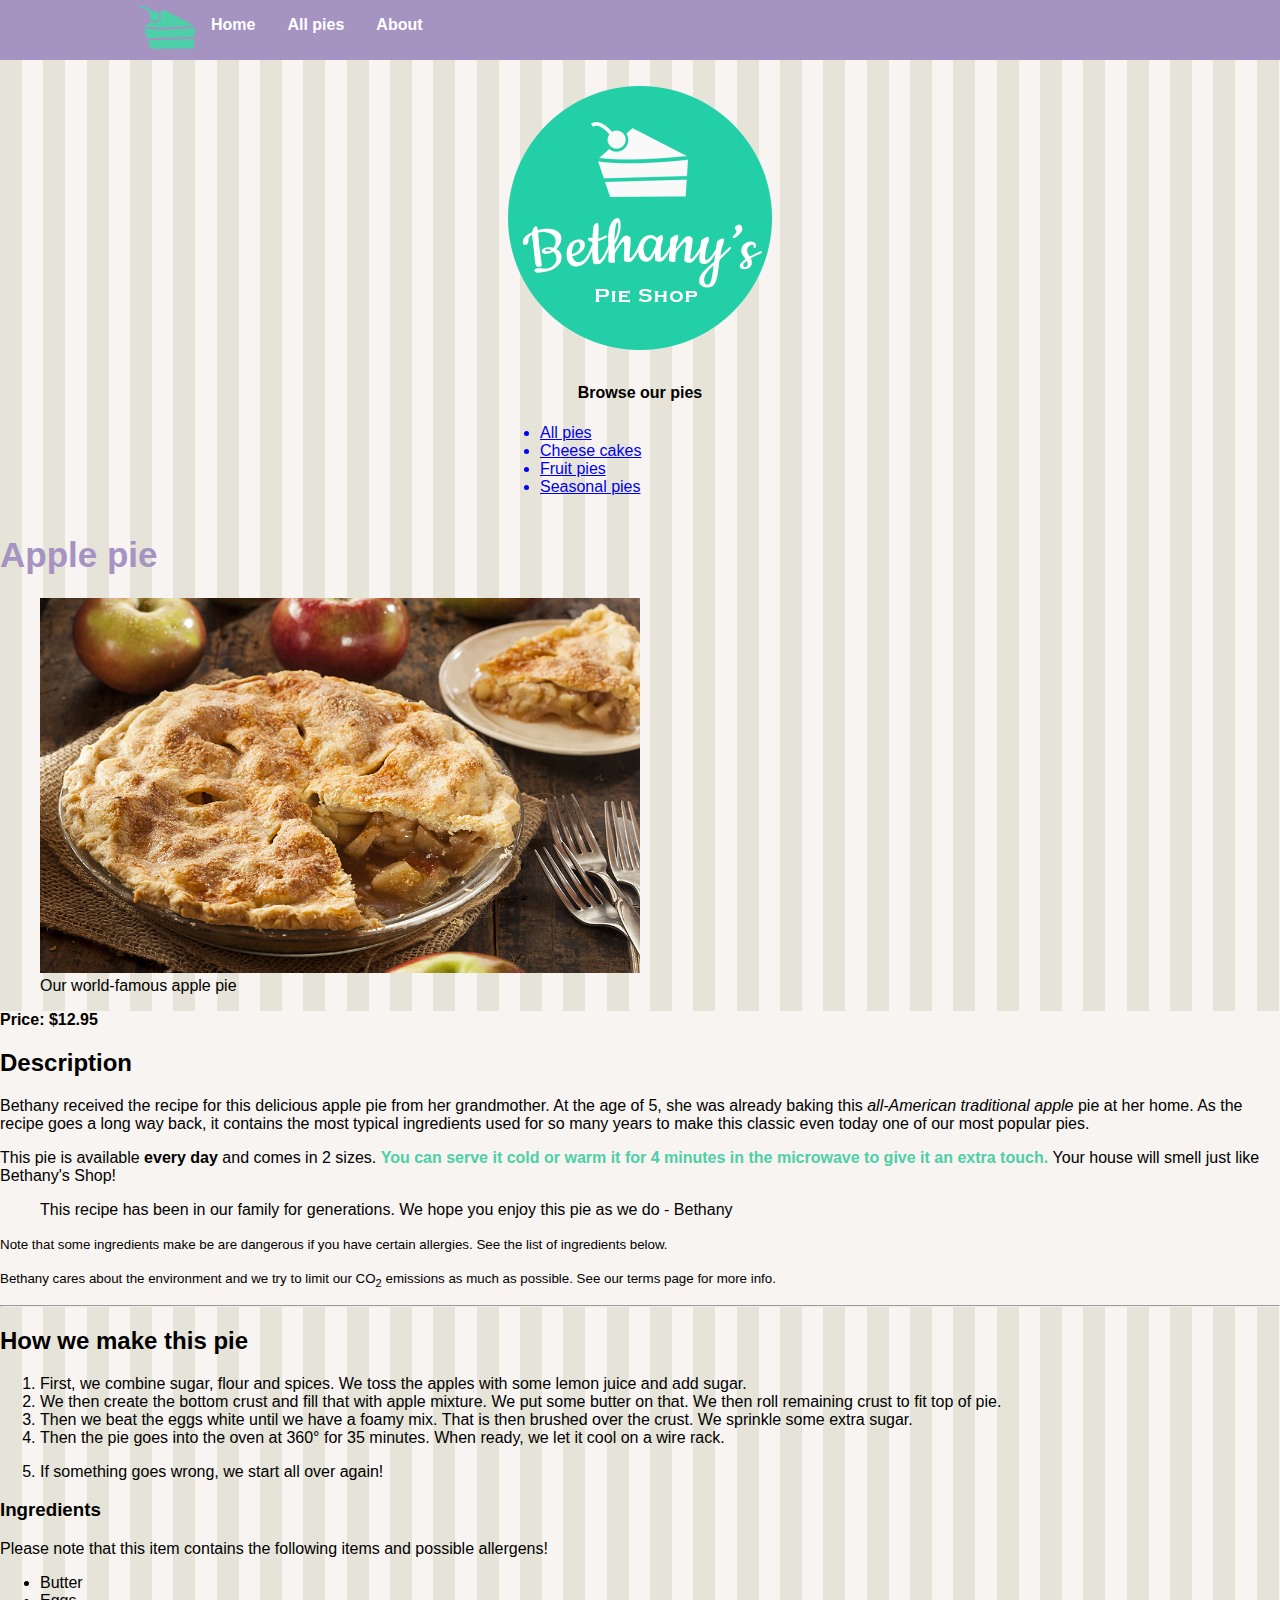
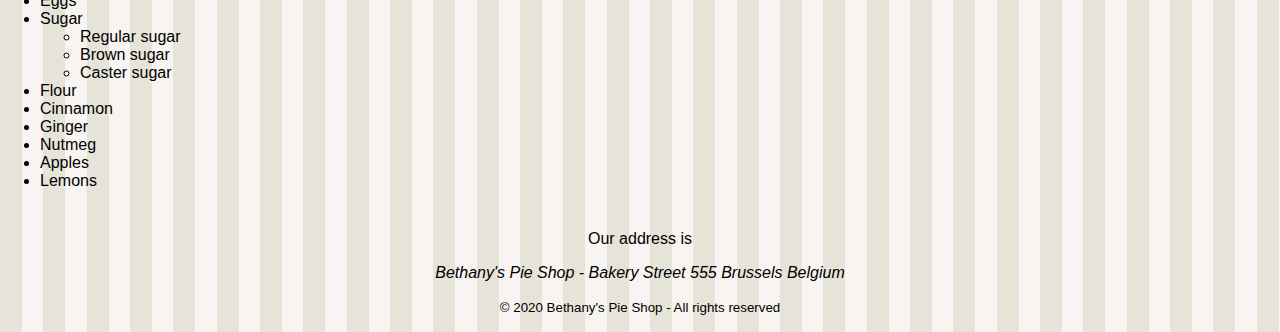
<file: 02 Finshed/pages/applepie.html>
<!DOCTYPE html>
<html>

<head>
    <meta charset="utf-8">
    <title>Welcome to Bethany's Pie Shop!</title>
    <meta name="author" content="Bethany's Pie Shop">
    <meta name="description" content="Store front for Bethany's Pie Shop">
    <meta name="viewport" content="width=device-width, initial-scale=1">
    <link rel="icon" type="image/png" href="favicon.png">
    <link rel="stylesheet" type="text/css" href="../css/styles.css">
</head>

<body>
    <header id="mainheader">
        <nav>
            <ul>
                <li><img src="../images/cake.svg" height="55" /></li>
                <li><a href="../index.html">Home</a></li>
                <li><a href="pieoverview.html">All pies</a></li>
                <li><a href="about.html">About</a></li>
            </ul>
        </nav>
    </header>
    <div class="mainContent">
        <aside id="leftmenu">
            <img src="../images/bethanylogo.png" />

            <header>
                <h4 style="text-align: center;">Browse our pies</h4>
            </header>
            <ul>
                <a href="pieoverview.html"><li>All pies</li></a>
                <a href="cheesecakes.html"><li>Cheese cakes</li></a>
                <a href="fruitpies.html"><li>Fruit pies</li></a>
                <a href="seasonalpies.html"><li>Seasonal pies</li></a>
            </ul>
        </aside>
        <main id="main">
            <article>
                <header>
                    <h1 class="pageTitle">Apple pie</h1>
                </header>
                <figure>
                    <a href="images/products/applepie.jpg"><img src="../images/products/applepie.jpg" width="600"
                            alt="Apple pie" /></a>
                    <figcaption>Our world-famous apple pie</figcaption>
                </figure>
                <div style="background-color:#f8f4f1;">
                    <strong>Price: $12.95</strong>
                    <h2>Description</h2>
                    <p>Bethany received the recipe for this delicious apple pie from her grandmother. At the age of 5, she was already baking this <em>all-American traditional apple</em> pie at her home. As the recipe goes a long way back, it contains the most typical ingredients used for so many years to make this classic even today one of our most popular pies.
                    </p>
                    <p>This pie is available <strong>every day</strong> and comes in 2 sizes. <span style="color:#4dcfa8; font-weight:bold ;">You can serve it cold or warm it for 4 minutes in the microwave to give it an extra touch. </span>Your house will smell just like Bethany's Shop!</p>
                    <p>
                        <blockquote>This recipe has been in our family for generations. We hope you enjoy this pie as we do - Bethany</blockquote>
                    </p>
                    <p><small>Note that some ingredients make be are dangerous if you have certain allergies. See the list of ingredients below.</small></p>
                    <p><small>Bethany cares about the environment and we try to limit our CO<sub>2</sub> emissions as much as possible. See our terms page for more info.</small></p>
                    <hr>
                </div>

                <h2>How we make this pie</h2>
                <!-- <ol type="a"> -->
                <ol>
                    <li>First, we combine sugar, flour and spices. We toss the apples with some lemon juice and add sugar.
                    </li>
                    <li>We then create the bottom crust and fill that with apple mixture. We put some butter on that. We then roll remaining crust to fit top of pie.
                    </li>
                    <li>Then we beat the eggs white until we have a foamy mix. That is then brushed over the crust. We sprinkle some extra sugar.
                    </li>
                    <li>Then the pie goes into the oven at 360° for 35 minutes. When ready, we let it cool on a wire rack.</li>
                </ol>
                <ol start=5>
                    <li>If something goes wrong, we start all over again!</li>
                </ol>
                <h3>Ingredients</h3>
                <p>Please note that this item contains the following items and possible allergens!</p>
                <ul>
                    <li>Butter</li>
                    <li>Eggs</li>
                    <li>Sugar</li>
                    <ul>
                        <li>Regular sugar</li>
                        <li>Brown sugar</li>
                        <li>Caster sugar</li>
                    </ul>
                    <li>Flour</li>
                    <li>Cinnamon</li>
                    <li>Ginger</li>
                    <li>Nutmeg</li>
                    <li>Apples</li>
                    <li>Lemons</li>
                </ul>

        </main>

    </div>

    <footer>
        <p>Our address is </p>
        <address>Bethany's Pie Shop - Bakery Street 555 Brussels Belgium</address>
        <p><small>&copy; 2020 Bethany's Pie Shop - All rights reserved</small></p>
    </footer>

</body>

</html>
</file>
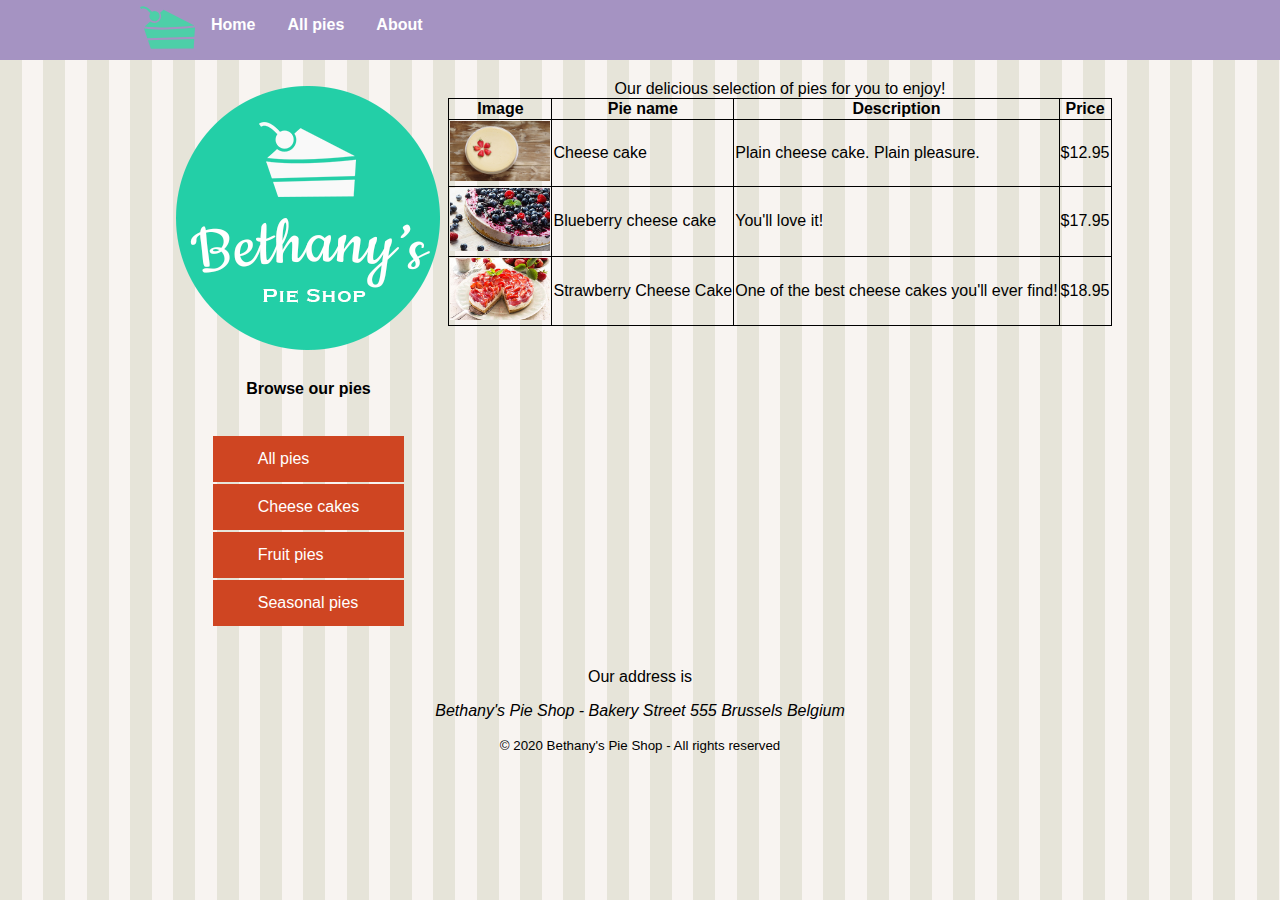
<file: 02 Finshed/pages/cheesecakes.html>
<!DOCTYPE html>
<html>

<head>
    <meta charset="utf-8">
    <title>Welcome to Bethany's Pie Shop!</title>
    <meta name="author" content="Bethany's Pie Shop">
    <meta name="description" content="Store front for Bethany's Pie Shop">
    <meta name="viewport" content="width=device-width, initial-scale=1">
    <link rel="icon" type="image/png" href="favicon.png">
    <link rel="stylesheet" type="text/css" href="../css/styles.css">
</head>

<body>
    <header id="mainheader">
        <nav>
            <ul>
                <li><img src="../images/cake.svg" height="55" /></li>
                <li><a href="../index.html">Home</a></li>
                <li><a href="pieoverview.html">All pies</a></li>
                <li><a href="about.html">About</a></li>
            </ul>
        </nav>
    </header>
    <div class="mainContent">
        <aside class="leftmenu">
            <img src="../images/bethanylogo.png" />

            <header>
                <h4 style="text-align: center;">Browse our pies</h4>
            </header>
            <ul>
                <a href="pieoverview.html"><li>All pies</li></a>
                <a href="cheesecakes.html"><li>Cheese cakes</li></a>
                <a href="fruitpies.html"><li>Fruit pies</li></a>
                <a href="seasonalpies.html"><li>Seasonal pies</li></a>
            </ul>
        </aside>
        <main id="main">
            <table border="1" style="width:100%;border: 1px solid black;border-collapse: collapse; padding: 20px;border-spacing: 5px;">
                <caption>
                    Our delicious selection of pies for you to enjoy!
                </caption>
                <thead>
                    <tr>
                        <th>Image</th>
                        <th>Pie name</th>
                        <th>Description</th>
                        <th>Price</th>
                    </tr>
                </thead>
                <tbody>
                    <tr>
                        <td><img src="../images/products/cheesecakesmall.jpg" width="100"></td>
                        <td>Cheese cake</td>
                        <td>Plain cheese cake. Plain pleasure.</td>
                        <td>$12.95</td>
                    </tr>
                    <tr>
                        <td><img src="../images/products/blueberrycheesecakesmall.jpg" width="100"></td>
                        <td>Blueberry cheese cake</td>
                        <td>You'll love it!</td>
                        <td>$17.95</td>
                    </tr>
                    <tr>
                        <td><img src="../images/products/strawberrycheesecakesmall.jpg" width="100"></td>
                        <td>Strawberry Cheese Cake</td>
                        <td>One of the best cheese cakes you'll ever find!</td>
                        <td>$18.95</td>
                    </tr>
                </tbody>
            </table>
        </main>

    </div>

    <footer>
        <p>Our address is </p>
        <address>Bethany's Pie Shop - Bakery Street 555 Brussels Belgium</address>
        <p><small>&copy; 2020 Bethany's Pie Shop - All rights reserved</small></p>
    </footer>

</body>

</html>
</file>
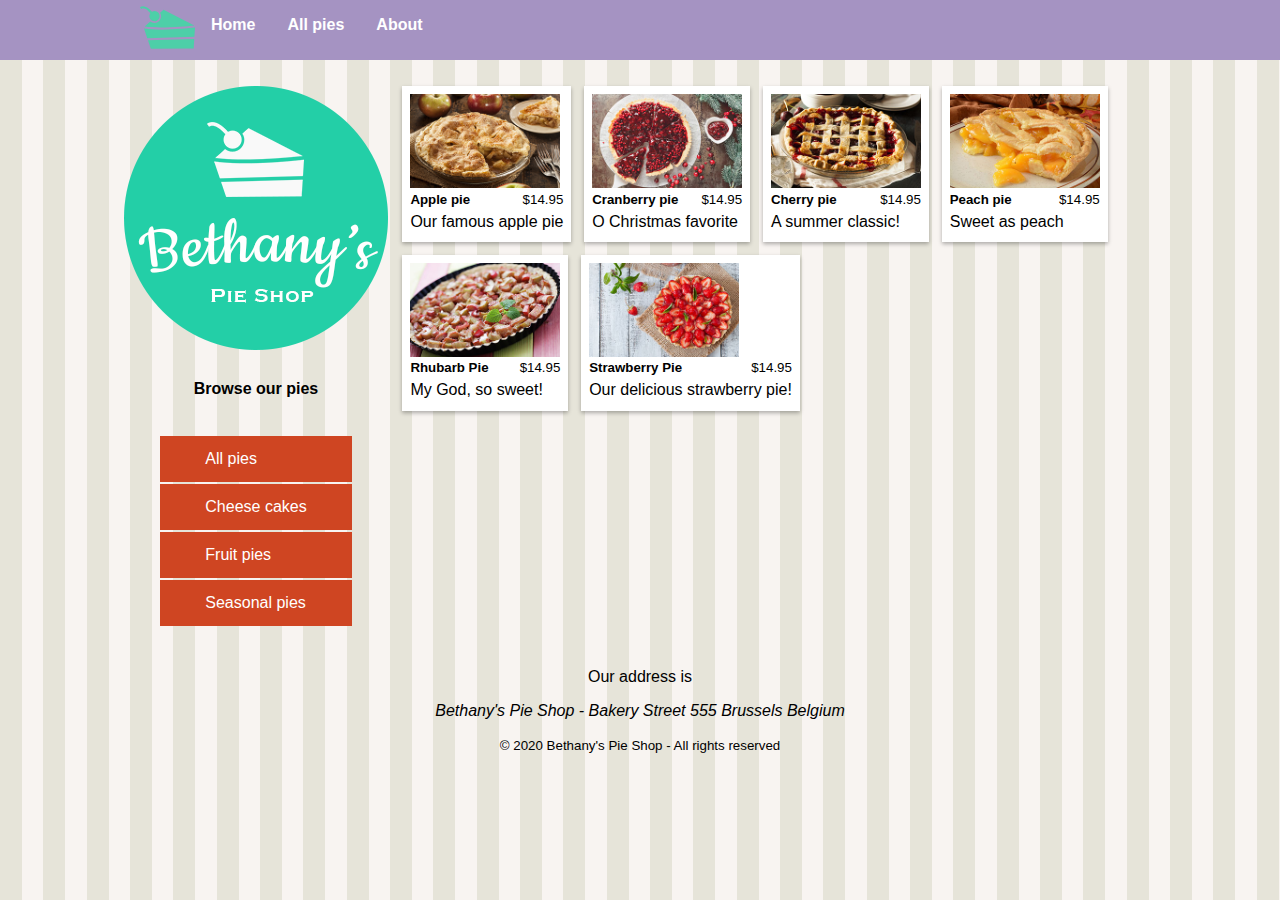
<file: 02 Finshed/pages/fruitpies.html>
<!DOCTYPE html>
<html>

<head>
    <meta charset="utf-8">
    <title>Welcome to Bethany's Pie Shop!</title>
    <meta name="author" content="Bethany's Pie Shop">
    <meta name="description" content="Store front for Bethany's Pie Shop">
    <meta name="viewport" content="width=device-width, initial-scale=1">
    <link rel="icon" type="image/png" href="favicon.png">
    <link rel="stylesheet" type="text/css" href="../css/styles.css">
</head>

<body>
    <header id="mainheader">
        <nav>
            <ul>
                <li><img src="../images/cake.svg" height="55" /></li>
                <li><a href="../index.html">Home</a></li>
                <li><a href="pieoverview.html">All pies</a></li>
                <li><a href="about.html">About</a></li>
            </ul>
        </nav>
    </header>
    <div class="mainContent">
        <aside class="leftmenu">
            <img src="../images/bethanylogo.png" />

            <header>
                <h4 style="text-align: center;">Browse our pies</h4>
            </header>
            <ul>
                <a href="pieoverview.html"><li>All pies</li></a>
                <a href="cheesecakes.html"><li>Cheese cakes</li></a>
                <a href="fruitpies.html"><li>Fruit pies</li></a>
                <a href="seasonalpies.html"><li>Seasonal pies</li></a>
            </ul>
        </aside>
        <main class="pieGallery">
            
            <div class="pieCard">
                <img src="../images/products/applepiesmall.jpg" width="150" height="94">
                <div class="cardRow">
                    <h5>Apple pie</h5>
                    <small>$14.95</small>
                </div>
                <p>Our famous apple pie</p>
            </div>

            <div class="pieCard">
                <img src="../images/products/cranberrypiesmall.jpg" width="150" height="94">
                <div class="cardRow">
                    <h5>Cranberry pie</h5>
                    <small>$14.95</small>
                </div>
                <p>O Christmas favorite</p>
            </div>

            <div class="pieCard">
                <img src="../images/products/cherrypiesmall.jpg" width="150" height="94">
                <div class="cardRow">
                    <h5>Cherry pie</h5>
                    <small>$14.95</small>
                </div>
                <p>A summer classic!</p>
            </div>

            <div class="pieCard">
                <img src="../images/products/peachpiesmall.jpg" width="150" height="94">
                <div class="cardRow">
                    <h5>Peach pie</h5>
                    <small>$14.95</small>
                </div>
                <p>Sweet as peach</p>
            </div>

            <div class="pieCard">
                <img src="../images/products/rhubarbpiesmall.jpg" width="150" height="94">
                <div class="cardRow">
                    <h5>Rhubarb Pie</h5>
                    <small>$14.95</small>
                </div>
                <p>My God, so sweet!</p>
            </div>

            <div class="pieCard">
                <img src="../images/products/strawberrypiesmall.jpg" width="150" height="94">
                <div class="cardRow">
                    <h5>Strawberry Pie</h5>
                    <small>$14.95</small>
                </div>
                <p>Our delicious strawberry pie!</p>
            </div>

        </main>

    </div>

    <footer>
        <p>Our address is </p>
        <address>Bethany's Pie Shop - Bakery Street 555 Brussels Belgium</address>
        <p><small>&copy; 2020 Bethany's Pie Shop - All rights reserved</small></p>
    </footer>

</body>

</html>
</file>
<file: 01 Starter/css/styles.css>
/*Main Area*/
body {
    margin-top: 0px;
    font-family: 'Segoe UI', Tahoma, Geneva, Verdana, sans-serif;
    margin-left: auto;
    margin-right: auto;
    background-color: #e6e4d9;
    background-image: url('../images/pattern.png');
}

#mainheader {
    background-color: #a593c2;
}

/*Top Menu*/

nav {
    height: 60px;
    width: 80%;
    margin: 0 auto 20px;
}

nav>ul {
    list-style-type: none;
    margin: 0;
    padding: 0;
    overflow: hidden;
    display: flex;
    justify-content: flex-end;
}

/* nav>ul>li {
    float: left;
} */

nav>ul>li:nth-child(1) {
    flex-grow: 2;
}

nav>ul>li a {
    display: block;
    color: white;
    text-align: center;
    padding: 16px;
    text-decoration: none;
    font-weight: bold;
}

/*Side Menu*/

.mainContent ul{
    padding-inline-start: 0;
    margin-right: 0;
    padding: .5rem;
}

.mainContent ul>a>li{
    background-color: #cf4522;
    color: #fff;
    list-style: none;
    padding: 14px 25px;
    display: block;
    cursor: pointer;
    margin-bottom: 2px;
}

.mainContent ul>a>li:hover{
    background-color: #B43110;
}

.mainContent ul>a{
    text-decoration: none;
    color: #fff;
}

.mainContent{
    margin-left: auto;
    margin-right: auto;
    display: flex;
    flex-wrap: wrap;
    justify-content: center;
}

.leftmenu {
    display: flex;
    flex-direction: column;
    align-items: center;
}
.pie-gallery {
    display: flex;
    flex-direction: row;
    width: 60%;
    flex-wrap: wrap;
    align-content: flex-start;
 }

 .pieCard{
    display: flex;
    flex-direction: column;
    margin: .4rem;
    /* align-items: center; */
    background-color: white;
    box-shadow: 0 2px 4px rgb(0, 0, 0, 3);
    padding: .4rem;
    flex-grow: 2;
 }

 .pieCard > img {
     align-self: center;
 }

 .pieCard > h5, .pieCard > p {
     margin: .2rem 0;
 }

.cardRow {
    display: flex;
    flex-direction: row;
    justify-content: space-between;
    align-items: center;
}

.cardRow > h5, .cardRow > p {
    margin: .2rem 0;
}

#promos {
    align-self: center;
    background-color: white;
    padding: 10px 20px;
    box-shadow: 0 2px 4px rgb(0, 0, 0, 3);
    border-radius: 20px;
}

#promos > h3 {
    padding: 5px 0px;
}

/*Main Content*/

.main {
   display: flex;
   flex-direction: column;
   width: 60%;
}

.pieRow {
    display: flex;
    flex-direction: row;
    margin-bottom: 10px;
    align-items: center;
    flex-wrap: wrap;
    background-color: white;
    box-shadow: 0 2px 4px rgb(0, 0, 0, 3);
    padding-right: .5rem;
}

.pieRow > div {
    flex-grow: 2;
    padding-left: .5rem;
}

.pieRow h5, .pieRow p {
    margin: 0;
}

.pageTitle{
    font-size:35px;
    color:#a593c2;
}

.video-container {
    position: relative;
    width: 100%;
    height: 0;
    padding-bottom: 56.25%;
}
.video {
    position: absolute;
    top:0;
    left: 0;
    width: 100%;
    height: 100%;
}

/*Footer*/
footer {
    display: flex;
    flex-direction: column;
    align-items: center;
    /* clear: both;
    width: 100%; */
}

footer > p, footer > address{
    margin: .5rem 0;
}


@media screen and (max-width: 600px){
    .leftmenu {
        order: 1;
    }    
}
</file>
<file: 02 Finshed/css/styles.css>
/*Main Area*/
body {
    margin-top: 0px;
    font-family: 'Segoe UI', Tahoma, Geneva, Verdana, sans-serif;
    margin-left: auto;
    margin-right: auto;
    background-color: #e6e4d9;
    background-image: url('../images/pattern.png');
}

#mainheader {
    background-color: #a593c2;
}

/*Top Menu*/

nav {
    height: 60px;
    width: 1000px;
    margin: 0 auto 20px;
}

nav>ul {
    list-style-type: none;
    margin: 0;
    padding: 0;
    overflow: hidden;
}

nav>ul>li {
    float: left;
}

nav>ul>li a {
    display: block;
    color: white;
    text-align: center;
    padding: 16px;
    text-decoration: none;
    font-weight: bold;
}

/*Side Menu*/

.leftmenu ul{
    padding-inline-start: 0;
    margin-right: 0;
}

.leftmenu ul>a>li{
    background-color: #cf4522;
    color: #fff;
    list-style: none;
    padding: 14px 45px;
    display: block;
    cursor: pointer;
    margin-bottom: 2px;
}

.leftmenu ul>a>li:hover{
    background-color: #B43110;
}

.leftmenu ul>a{
    text-decoration: none;
    color: #fff;
}

.leftmenu{
    display: flex;
    flex-direction: column;
    align-items: center;
}

/*Main Content*/

.mainContent{
    display: flex;
    flex-direction: row;
    justify-content: center;
    flex-wrap: wrap;
}

.pageTitle{
    font-size:35px;
    color:#a593c2;
}

/*Pie Rows*/

.main{
    display: flex;
    flex-direction: column;
    width: 60%;
}

.pieRow{
    display: flex;
    flex-direction: row;
    justify-content: space-between;
    margin-bottom: 10px;
    flex-wrap: wrap;
    align-items: center;
}

.pieGallery{
    display: flex;
    flex-direction: row;
    width: 60%;
    flex-wrap: wrap;
    align-content: flex-start;
}

.pieCard{
    display: flex;
    flex-flow: column wrap;
    margin: .4rem;
    padding: .5rem;
    background-color: #fff;
    box-shadow: 0 2px 4px rgba(0, 0, 0, .3);
}

.pieCard h5, .pieCard p{
    margin: .2rem 0;
}

.cardRow{
    display: flex;
    flex-direction: row;
    justify-content: space-between;
    align-items: center;
}

/*Footer*/

footer {
    display: flex;
    flex-direction: column;
    align-items: center;
    margin-top: 1rem;
}

footer > p, footer > address{
    margin: .5rem 0;
}

/*Test*/
.box{
    width: 200px;
    height: 100px;
    background-color: red;
    margin: 5px 10px;
}
</file>
